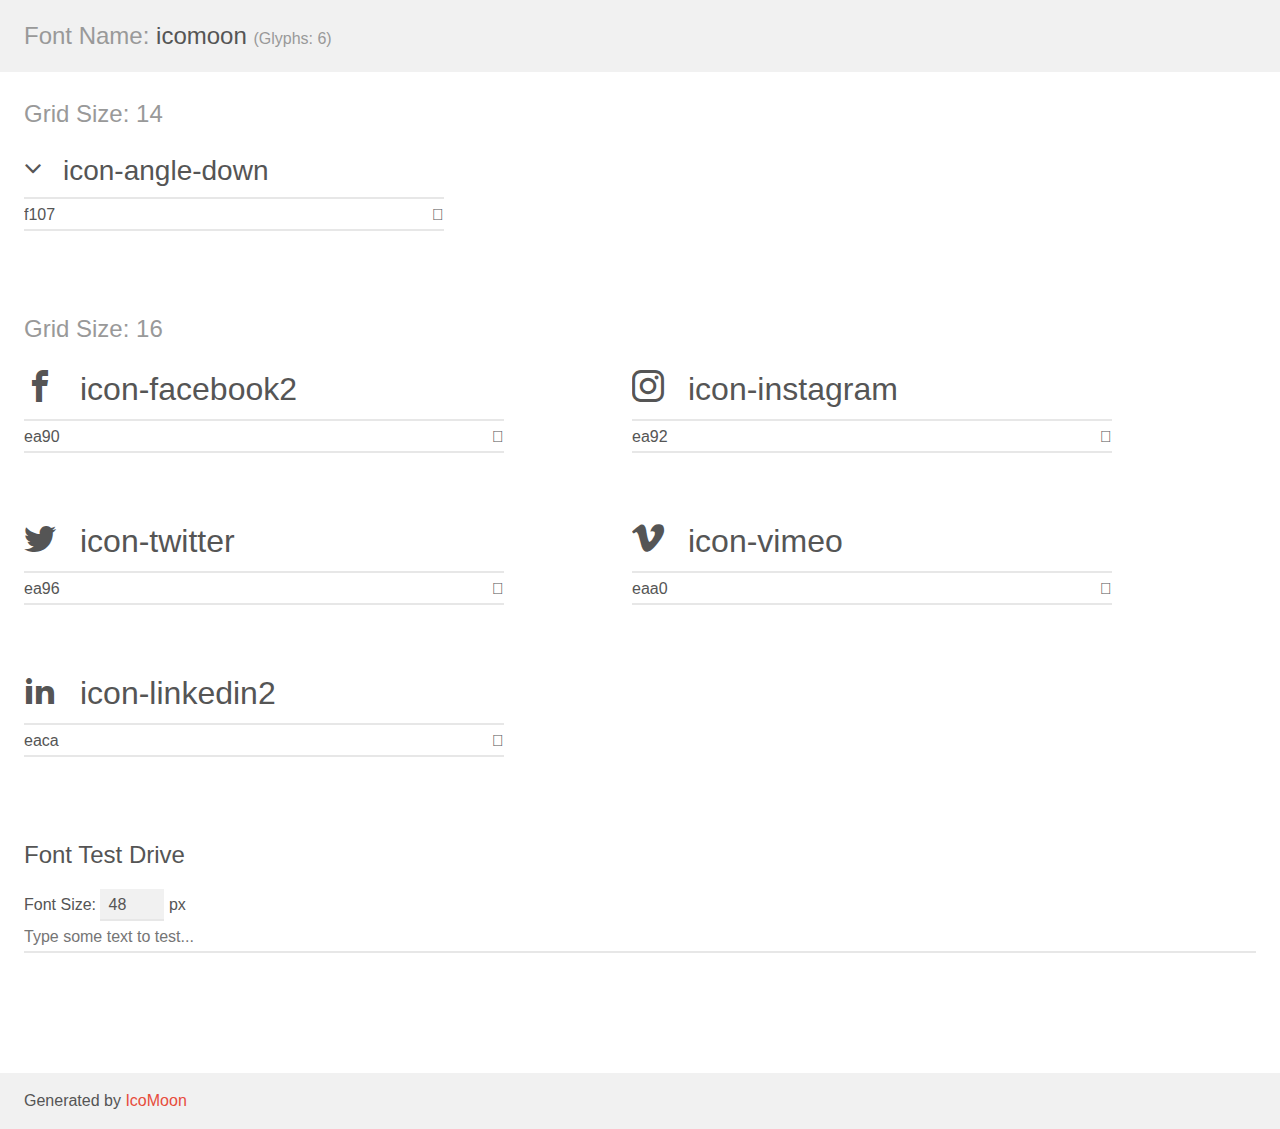
<file: icomoon/demo.html>
<!doctype html>
<html>
<head>
    <meta charset="utf-8">
    <title>IcoMoon Demo</title>
    <meta name="description" content="An Icon Font Generated By IcoMoon.io">
    <meta name="viewport" content="width=device-width, initial-scale=1">
    <link rel="stylesheet" href="demo-files/demo.css">
    <link rel="stylesheet" href="style.css"></head>
<body>
    <div class="bgc1 clearfix">
        <h1 class="mhmm mvm"><span class="fgc1">Font Name:</span> icomoon <small class="fgc1">(Glyphs:&nbsp;6)</small></h1>
    </div>
    <div class="clearfix mhl ptl">
        <h1 class="mvm mtn fgc1">Grid Size: 14</h1>
        <div class="glyph fs1">
            <div class="clearfix bshadow0 pbs">
                <span class="icon-angle-down">
                
                </span>
                <span class="mls"> icon-angle-down</span>
            </div>
            <fieldset class="fs0 size1of1 clearfix hidden-false">
                <input type="text" readonly value="f107" class="unit size1of2" />
                <input type="text" maxlength="1" readonly value="&#xf107;" class="unitRight size1of2 talign-right" />
            </fieldset>
            <div class="fs0 bshadow0 clearfix hidden-true">
                <span class="unit pvs fgc1">liga: </span>
                <input type="text" readonly value="" class="liga unitRight" />
            </div>
        </div>
    </div>
    <div class="clearfix mhl ptl">
        <h1 class="mvm mtn fgc1">Grid Size: 16</h1>
        <div class="glyph fs2">
            <div class="clearfix bshadow0 pbs">
                <span class="icon-facebook2">
                
                </span>
                <span class="mls"> icon-facebook2</span>
            </div>
            <fieldset class="fs0 size1of1 clearfix hidden-false">
                <input type="text" readonly value="ea90" class="unit size1of2" />
                <input type="text" maxlength="1" readonly value="&#xea90;" class="unitRight size1of2 talign-right" />
            </fieldset>
            <div class="fs0 bshadow0 clearfix hidden-true">
                <span class="unit pvs fgc1">liga: </span>
                <input type="text" readonly value="facebook, brand10" class="liga unitRight" />
            </div>
        </div>
        <div class="glyph fs2">
            <div class="clearfix bshadow0 pbs">
                <span class="icon-instagram">
                
                </span>
                <span class="mls"> icon-instagram</span>
            </div>
            <fieldset class="fs0 size1of1 clearfix hidden-false">
                <input type="text" readonly value="ea92" class="unit size1of2" />
                <input type="text" maxlength="1" readonly value="&#xea92;" class="unitRight size1of2 talign-right" />
            </fieldset>
            <div class="fs0 bshadow0 clearfix hidden-true">
                <span class="unit pvs fgc1">liga: </span>
                <input type="text" readonly value="instagram, brand12" class="liga unitRight" />
            </div>
        </div>
        <div class="glyph fs2">
            <div class="clearfix bshadow0 pbs">
                <span class="icon-twitter">
                
                </span>
                <span class="mls"> icon-twitter</span>
            </div>
            <fieldset class="fs0 size1of1 clearfix hidden-false">
                <input type="text" readonly value="ea96" class="unit size1of2" />
                <input type="text" maxlength="1" readonly value="&#xea96;" class="unitRight size1of2 talign-right" />
            </fieldset>
            <div class="fs0 bshadow0 clearfix hidden-true">
                <span class="unit pvs fgc1">liga: </span>
                <input type="text" readonly value="twitter, brand16" class="liga unitRight" />
            </div>
        </div>
        <div class="glyph fs2">
            <div class="clearfix bshadow0 pbs">
                <span class="icon-vimeo">
                
                </span>
                <span class="mls"> icon-vimeo</span>
            </div>
            <fieldset class="fs0 size1of1 clearfix hidden-false">
                <input type="text" readonly value="eaa0" class="unit size1of2" />
                <input type="text" maxlength="1" readonly value="&#xeaa0;" class="unitRight size1of2 talign-right" />
            </fieldset>
            <div class="fs0 bshadow0 clearfix hidden-true">
                <span class="unit pvs fgc1">liga: </span>
                <input type="text" readonly value="vimeo, brand24" class="liga unitRight" />
            </div>
        </div>
        <div class="glyph fs2">
            <div class="clearfix bshadow0 pbs">
                <span class="icon-linkedin2">
                
                </span>
                <span class="mls"> icon-linkedin2</span>
            </div>
            <fieldset class="fs0 size1of1 clearfix hidden-false">
                <input type="text" readonly value="eaca" class="unit size1of2" />
                <input type="text" maxlength="1" readonly value="&#xeaca;" class="unitRight size1of2 talign-right" />
            </fieldset>
            <div class="fs0 bshadow0 clearfix hidden-true">
                <span class="unit pvs fgc1">liga: </span>
                <input type="text" readonly value="linkedin2, brand65" class="liga unitRight" />
            </div>
        </div>
    </div>

    <!--[if gt IE 8]><!-->
    <div class="mhl clearfix mbl">
        <h1>Font Test Drive</h1>
        <label>
            Font Size: <input id="fontSize" type="number" class="textbox0 mbm"
            min="8" value="48" />
            px
        </label>
        <input id="testText" type="text" class="phl size1of1 mvl"
        placeholder="Type some text to test..." value=""/>
        <div id="testDrive" class="icon-">&nbsp;
        </div>
    </div>
    <!--<![endif]-->
    <div class="bgc1 clearfix">
        <p class="mhl">Generated by <a href="https://icomoon.io/app">IcoMoon</a></p>
    </div>

    <script src="demo-files/demo.js"></script>
</body>
</html>
</file>
<file: icomoon/demo-files/demo.css>
body {
  padding: 0;
  margin: 0;
  font-family: sans-serif;
  font-size: 1em;
  line-height: 1.5;
  color: #555;
  background: #fff;
}
h1 {
  font-size: 1.5em;
  font-weight: normal;
}
small {
  font-size: .66666667em;
}
a {
  color: #e74c3c;
  text-decoration: none;
}
a:hover, a:focus {
  box-shadow: 0 1px #e74c3c;
}
.bshadow0, input {
  box-shadow: inset 0 -2px #e7e7e7;
}
input:hover {
  box-shadow: inset 0 -2px #ccc;
}
input, fieldset {
  font-family: sans-serif;
  font-size: 1em;
  margin: 0;
  padding: 0;
  border: 0;
}
input {
  color: inherit;
  line-height: 1.5;
  height: 1.5em;
  padding: .25em 0;
}
input:focus {
  outline: none;
  box-shadow: inset 0 -2px #449fdb;
}
.glyph {
  font-size: 16px;
  width: 15em;
  padding-bottom: 1em;
  margin-right: 4em;
  margin-bottom: 1em;
  float: left;
  overflow: hidden;
}
.liga {
  width: 80%;
  width: calc(100% - 2.5em);
}
.talign-right {
  text-align: right;
}
.talign-center {
  text-align: center;
}
.bgc1 {
  background: #f1f1f1;
}
.fgc1 {
  color: #999;
}
.fgc0 {
  color: #000;
}
p {
  margin-top: 1em;
  margin-bottom: 1em;
}
.mvm {
  margin-top: .75em;
  margin-bottom: .75em;
}
.mtn {
  margin-top: 0;
}
.mtl, .mal {
  margin-top: 1.5em;
}
.mbl, .mal {
  margin-bottom: 1.5em;
}
.mal, .mhl {
  margin-left: 1.5em;
  margin-right: 1.5em;
}
.mhmm {
  margin-left: 1em;
  margin-right: 1em;
}
.mls {
  margin-left: .25em;
}
.ptl {
  padding-top: 1.5em;
}
.pbs, .pvs {
  padding-bottom: .25em;
}
.pvs, .pts {
  padding-top: .25em;
}
.unit {
  float: left;
}
.unitRight {
  float: right;
}
.size1of2 {
  width: 50%;
}
.size1of1 {
  width: 100%;
}
.clearfix:before, .clearfix:after {
  content: " ";
  display: table;
}
.clearfix:after {
  clear: both;
}
.hidden-true {
  display: none;
}
.textbox0 {
  width: 3em;
  background: #f1f1f1;
  padding: .25em .5em;
  line-height: 1.5;
  height: 1.5em;
}
#testDrive {
  display: block;
  padding-top: 24px;
  line-height: 1.5;
}
.fs0 {
  font-size: 16px;
}
.fs1 {
  font-size: 28px;
}
.fs2 {
  font-size: 32px;
}
</file>
<file: icomoon/style.css>
@font-face {
  font-family: 'icomoon';
  src:  url('fonts/icomoon.eot?49x0f');
  src:  url('fonts/icomoon.eot?49x0f#iefix') format('embedded-opentype'),
    url('fonts/icomoon.ttf?49x0f') format('truetype'),
    url('fonts/icomoon.woff?49x0f') format('woff'),
    url('fonts/icomoon.svg?49x0f#icomoon') format('svg');
  font-weight: normal;
  font-style: normal;
}

[class^="icon-"], [class*=" icon-"] {
  /* use !important to prevent issues with browser extensions that change fonts */
  font-family: 'icomoon' !important;
  speak: none;
  font-style: normal;
  font-weight: normal;
  font-variant: normal;
  text-transform: none;
  line-height: 1;

  /* Better Font Rendering =========== */
  -webkit-font-smoothing: antialiased;
  -moz-osx-font-smoothing: grayscale;
}

.icon-angle-down:before {
  content: "\f107";
}
.icon-facebook2:before {
  content: "\ea90";
}
.icon-instagram:before {
  content: "\ea92";
}
.icon-twitter:before {
  content: "\ea96";
}
.icon-vimeo:before {
  content: "\eaa0";
}
.icon-linkedin2:before {
  content: "\eaca";
}
</file>
